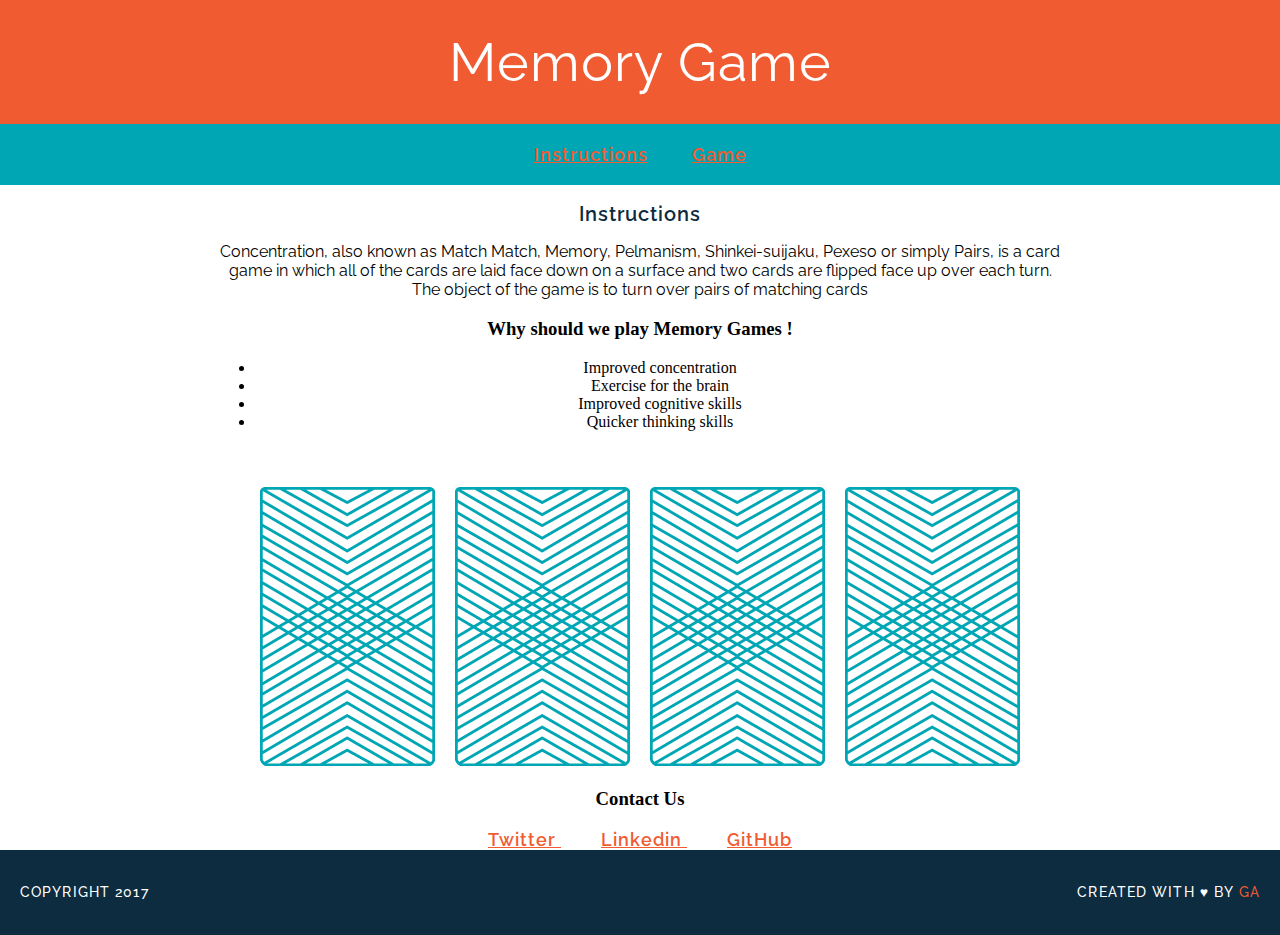
<file: memory_game/index.html>
<!DOCTYPE html>

<html>
    <head>
    	<title> Memory Card Game </title>
       <link href="css/style.css" rel="stylesheet" type="text/css">
       <link href="https://fonts.googleapis.com/css?family=Droid+Serif|Raleway:400,500,600,700" rel="stylesheet">

       
    </head>

<header>
    <h1> Memory Game </h1>
</header>

<nav> 
    <a href="#"> Instructions</a>
    <a href="#"> Game </a>
</nav>


     <body>
     	<main> 
    <h2> Instructions </h2>
        <p> Concentration, also known as Match Match, Memory, Pelmanism, Shinkei-suijaku, Pexeso or simply Pairs, is a card game in which all of the cards are laid face down on a surface and two cards are flipped face up over each turn. The object of the game is to turn over pairs of matching cards </p>

        <h3>Why should we play Memory Games !  </h3>

            <ul> 
             <li>Improved concentration </li>
             <li>Exercise for the brain </li>
             <li>Improved cognitive skills </li>
             <li>Quicker thinking skills</li>
            </ul> 

            <div>
            	<img src="images/back.png" alt="Queen of Diamonds">
            	<img src="images/back.png" alt="Queen of Hearts">
            	<img src="images/back.png" alt="King of Diamonds">
            	<img src="images/back.png" alt="King of Hearts">
            </div>

        <h3> Contact Us </h3>
         <a href="https://twitter.com/naaadaa_">Twitter </a> 
         <a href="https://www.linkedin.com/in/nada-alotaibi-883309131/"> Linkedin </a>
         <a href=""> GitHub</a>
     </main>

        <footer class = "clearfix"> 
        	<p class ="copyright"> Copyright 2017 </p> 
            <p class ="message"> Created with &hearts; by <span class="name">GA</span></p='message'>
         </footer>
         
<script src="js/main.js"></script>

    </body>
</html>
</file>
<file: memory_game/css/style.css>
h1 {
	font-family: "Raleway", serif;
	letter-spacing: 1px;
	font-weight: 400;
	font-size: 54px;
	margin: 0;
}

header {
	background-color:#F15B31;
	color :#FFFFFF ;
	padding:30px 20px

}

nav {
background-color :#00A6B3;
color:#FFFFFF;
padding :20px ;
}
main {
	width:850px ;
	margin-top:35px ;
	margin-bottom: 35px;
	margin:auto;
}
a {
	font-family: "Raleway", serif;
	color:#f15b31;
	letter-spacing: 1px;
	font-weight: 600;
	font-size: 18px;
	margin : 0px 20px ;

}
h2 {
	font-family: "Raleway", serif;
	color:#0D2C40;
	letter-spacing: 1px;
	font-weight: 600;
	font-size: 20px;
}

p {
font-family: "Raleway", serif;
}

body {
text-align: center;
margin: 0;
}
img {
	margin:40px 8px 0px 8px;
}
footer {
	  text-transform: uppercase;
	  padding: 20px 20px;
	  background: #0D2C40;
      color:white;
      font-size:14px;
      letter-spacing: .08em;
      font-weight:500 ;

}

.message {
	float:right;
}

.copyright {
	float:left;
}

.clearfix:after {
visibility: hidden;
display: block;
content: " ";
clear: both;
height: 0;
font-size: 0;
}

.name {
	color :#F15B31;
}

nav a {
	border-bottom: 2px solid transparent;
}

a:hover {

border-color:white;
}
</file>
